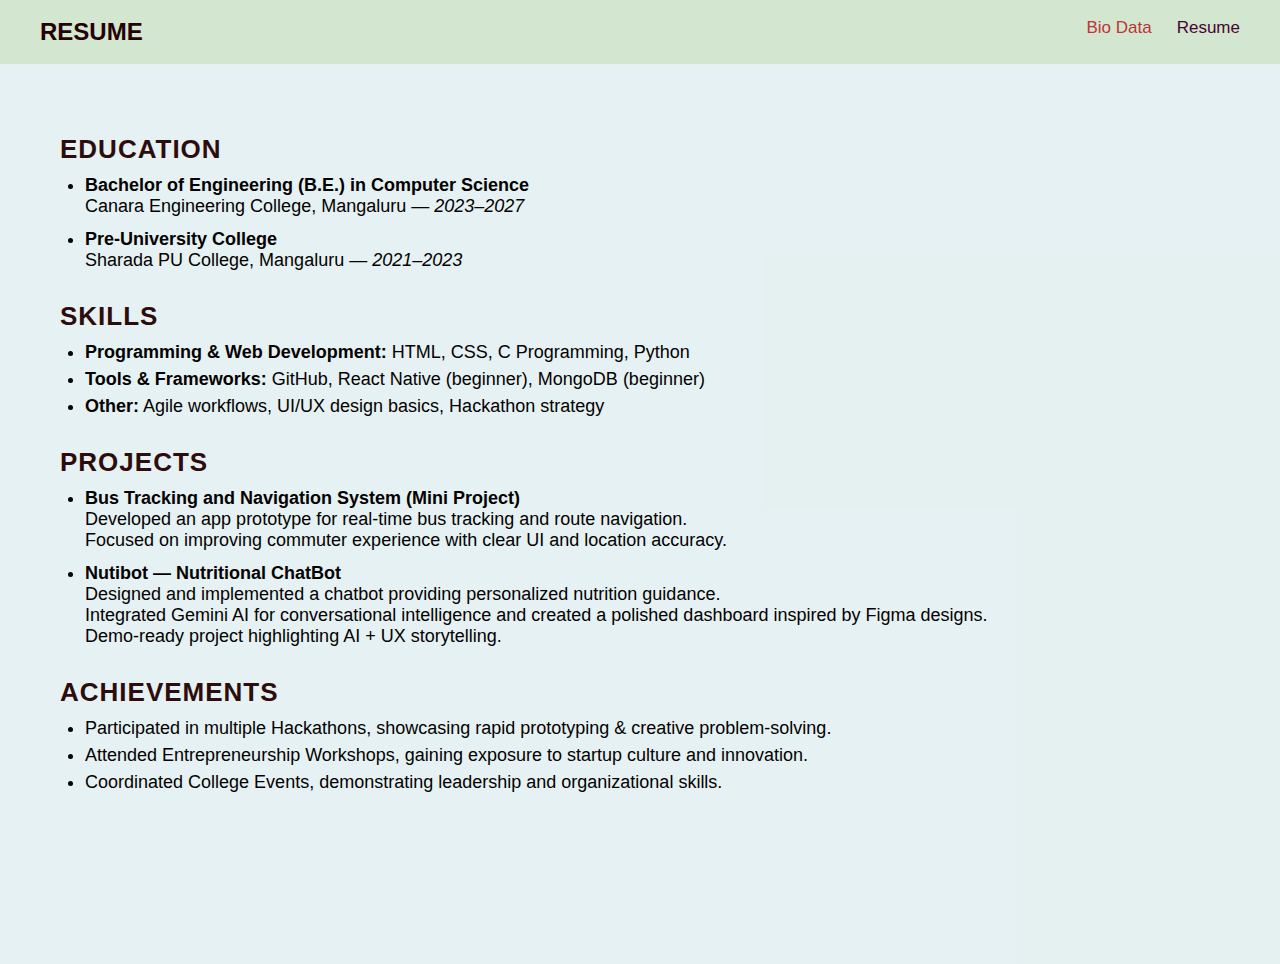
<file: resume.html>
<!DOCTYPE html>
<html lang="en">
<head>
    <meta charset="UTF-8">
    <title>Disha - Resume</title>
    <link rel="stylesheet" href="style.css">
</head>

<body>

    <nav class="navbar">
        <h2 class="logo">RESUME</h2>
        <ul>
            <li><a href="index.html">Bio Data</a></li>
            <li><a href="resume.html" class="active">Resume</a></li>
        </ul>
    </nav>

    <section class="resume-clean">

        <!-- EDUCATION -->
        <h2 class="sub-title2">EDUCATION</h2>
        <ul class="resume-list">
            <li>
                <strong>Bachelor of Engineering (B.E.) in Computer Science</strong><br>
                Canara Engineering College, Mangaluru — <em>2023–2027</em>
            </li>

            <li style="margin-top: 12px;">
                <strong>Pre-University College</strong><br>
                Sharada PU College, Mangaluru — <em>2021–2023</em>
            </li>
        </ul>

        <!-- SKILLS -->
        <h2 class="sub-title2">SKILLS</h2>

        <ul class="resume-list">
            <li><strong>Programming & Web Development:</strong> HTML, CSS, C Programming, Python</li>
            <li><strong>Tools & Frameworks:</strong> GitHub, React Native (beginner), MongoDB (beginner)</li>
            <li><strong>Other:</strong> Agile workflows, UI/UX design basics, Hackathon strategy</li>
        </ul>

        <!-- PROJECTS -->
        <h2 class="sub-title2">PROJECTS</h2>

        <ul class="resume-list">
            <li>
                <strong>Bus Tracking and Navigation System (Mini Project)</strong><br>
                Developed an app prototype for real-time bus tracking and route navigation.<br>
                Focused on improving commuter experience with clear UI and location accuracy.
            </li>

            <li style="margin-top: 12px;">
                <strong>Nutibot — Nutritional ChatBot</strong><br>
                Designed and implemented a chatbot providing personalized nutrition guidance.<br>
                Integrated Gemini AI for conversational intelligence and created a polished dashboard inspired by Figma designs.<br>
                Demo-ready project highlighting AI + UX storytelling.
            </li>
        </ul>

        <!-- ACHIEVEMENTS -->
        <h2 class="sub-title2">ACHIEVEMENTS</h2>

        <ul class="resume-list">
            <li>Participated in multiple Hackathons, showcasing rapid prototyping & creative problem-solving.</li>
            <li>Attended Entrepreneurship Workshops, gaining exposure to startup culture and innovation.</li>
            <li>Coordinated College Events, demonstrating leadership and organizational skills.</li>
        </ul>

    </section>

</body>
</html>
</file>
<file: style.css>
/* RESET */
* {
    margin: 0;
    padding: 0;
    box-sizing: border-box;
    font-family: Calibri, Arial, sans-serif;
}

/* GLOBAL BODY */
body {
    background: #cfe0e49a; /* soft pastel pink */
    color: #0d0707;
}

/* NAVBAR */
.navbar {
    display: flex;
    justify-content: space-between;
    padding: 18px 40px;
    background: #d3e6cf; /* pastel blue */
    color: rgb(37, 2, 2);
}

.navbar ul {
    display: flex;
    gap: 25px;
    list-style: none;
}

.navbar a {
    color: #bd3535;
    text-decoration: none;
    font-size: 17px;
    font-weight: 500;
}

.navbar a.active,
.navbar a:hover {
    color: #460531; /* baby pink */
}

/* ---------------------------------------------------------------- */
/* -------------------- BIO DATA PAGE LAYOUT ---------------------- */
/* ---------------------------------------------------------------- */

.layout {
    display: flex;
    padding: 40px;
    gap: 25px;
}

/* LEFT PANEL */
.left-panel {
    width: 35%;
    background: #e5e5da; /* pale pink */
    padding: 30px;
    border-radius: 18px;
    text-align: center;
    box-shadow: 0 0 15px rgba(114, 31, 31, 0.08);
}

.image-box {
    width: 200px;
    height: 200px;
    margin: 0 auto;
    border-radius: 50%;
    overflow: hidden;
    border: 4px solid #c7bebe;
}

.profile {
    width: 100%;
    height: 100%;
    object-fit: cover;
}

.contact-box {
    margin-top: 30px;
    text-align: left;
}

.contact-box h3 {
    color: #280707;
    font-size: 22px;
    margin-bottom: 10px;
}

/* RIGHT PANEL */
.right-panel {
    width: 65%;
    padding: 40px;
    background: #cbf0ed; /* baby-blue */
    border-radius: 18px;
    box-shadow: 0 0 15px rgba(0,0,0,0.08);
}

.main-name {
    font-size: 40px;
    font-weight: bold;
    color: #010e04;
}

.role {
    font-size: 18px;
    margin-bottom: 20px;
    color: #140202;
}

/* BIO DATA TITLE */
.sub-title {
    font-size: 22px;
    font-weight: bold;
    color: #0a0206;
    margin-top: 18px;
    margin-bottom: 10px;
    letter-spacing: 1px;
    text-transform: uppercase;
}

.personal-list {
    list-style: none;
    margin-top: 8px;
}

.personal-list li {
    padding: 6px 0;
    font-size: 17px;
}

.personal-list strong {
    color: #010e06;
}


/* ---------------------------------------------------------------- */
/* ------------------------ RESUME PAGE --------------------------- */
/* ---------------------------------------------------------------- */

.resume-clean {
    padding: 40px 60px;
    background: #e5f1f1f1; /* soft lavender */
    min-height: 100vh;
}

/* Section headings on resume */
.sub-title2 {
    font-size: 26px;
    font-weight: 700;
    margin-top: 30px;
    margin-bottom: 10px;
    color: #2d0c0c;
    text-transform: uppercase;
    letter-spacing: 1px;
}

.resume-list {
    margin-top: 10px;
    margin-bottom: 20px;
    list-style: disc;
    padding-left: 25px;
}

.resume-list li {
    font-size: 18px;
    margin-bottom: 6px;
    color: #040101;
}

.skill-line {
    font-size: 18px;
    margin-bottom: 20px;
    color: #0e0808;
}
</file>
